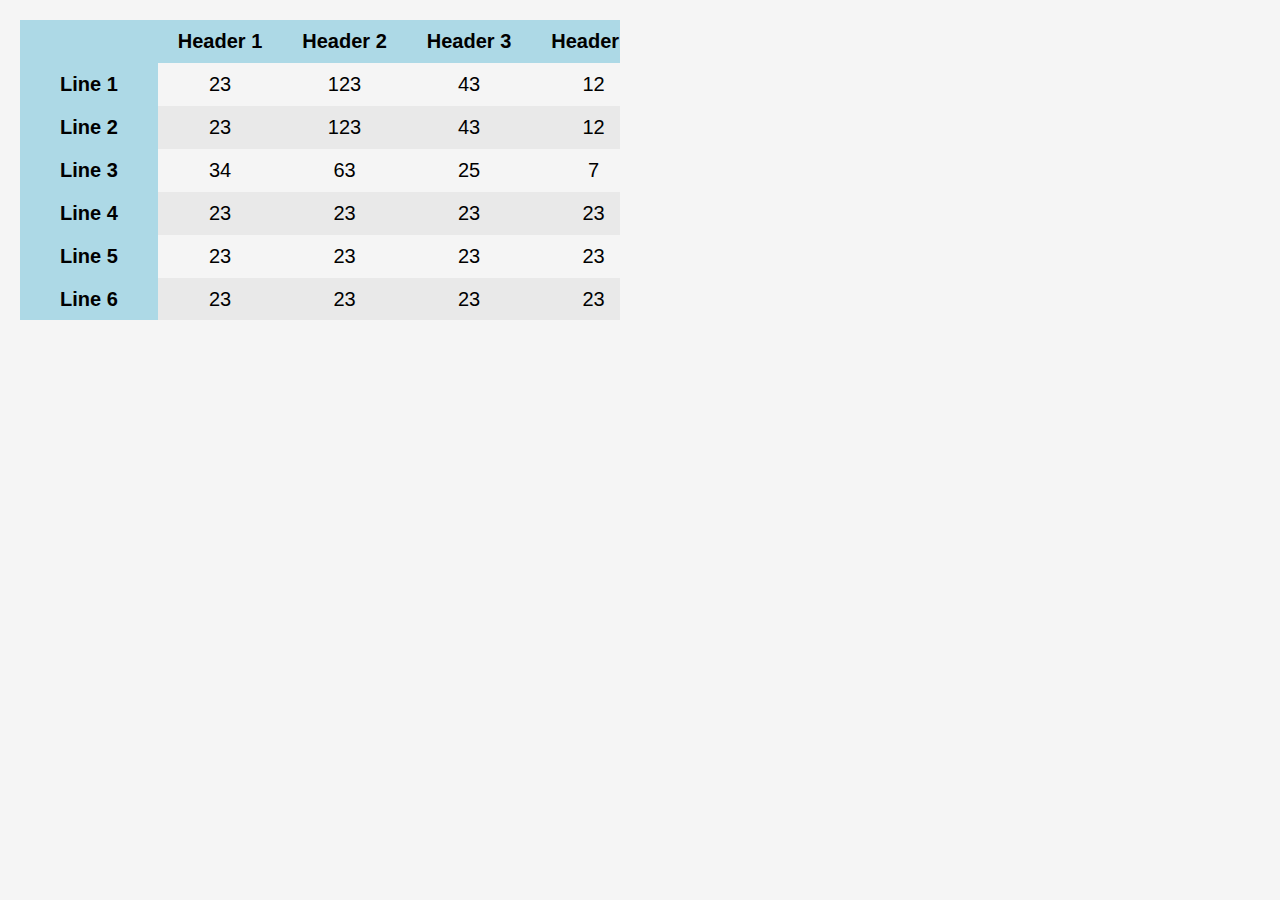
<file: 1_Tabel_Page/index.html>
<!DOCTYPE html>
<html lang="en">
	<head>
		<meta charset="UTF-8" />
		<meta name="viewport" content="width=device-width, initial-scale=1.0" />
		<title>Table Page</title>

		<link rel="stylesheet" href="./styles/index.css" />
	</head>

	<body>
		<!-- Table wrapper 1 -->
		<div id="table_wrapper">
			<!-- Table 1 -->
			<table id="table">
				<!-- THead -->
				<thead>
					<tr>
						<td class="empty_field"></td>
						<td>Header 1</td>
						<td>Header 2</td>
						<td>Header 3</td>
						<td>Header 4</td>
						<td>Header 5</td>
					</tr>
				</thead>

				<!-- TBody -->
				<tbody>
					<tr>
						<th>Line 1</th>
						<td>23</td>
						<td>123</td>
						<td>43</td>
						<td>12</td>
						<td>76</td>
					</tr>
					<tr>
						<th>Line 2</th>
						<td>23</td>
						<td>123</td>
						<td>43</td>
						<td>12</td>
						<td>76</td>
					</tr>
					<tr>
						<th>Line 3</th>
						<td>34</td>
						<td>63</td>
						<td>25</td>
						<td>7</td>
						<td>23</td>
					</tr>
					<tr>
						<th>Line 4</th>
						<td>23</td>
						<td>23</td>
						<td>23</td>
						<td>23</td>
						<td>23</td>
					</tr>
					<tr>
						<th>Line 5</th>
						<td>23</td>
						<td>23</td>
						<td>23</td>
						<td>23</td>
						<td>23</td>
					</tr>
					<tr>
						<th>Line 6</th>
						<td>23</td>
						<td>23</td>
						<td>23</td>
						<td>23</td>
						<td>23</td>
					</tr>
					<tr>
						<th>Line 7</th>
						<td>23</td>
						<td>23</td>
						<td>23</td>
						<td>23</td>
						<td>23</td>
					</tr>
					<tr>
						<th>Line 8</th>
						<td>23</td>
						<td>23</td>
						<td>23</td>
						<td>23</td>
						<td>23</td>
					</tr>
				</tbody>
			</table>
		</div>
	</body>
</html>
</file>
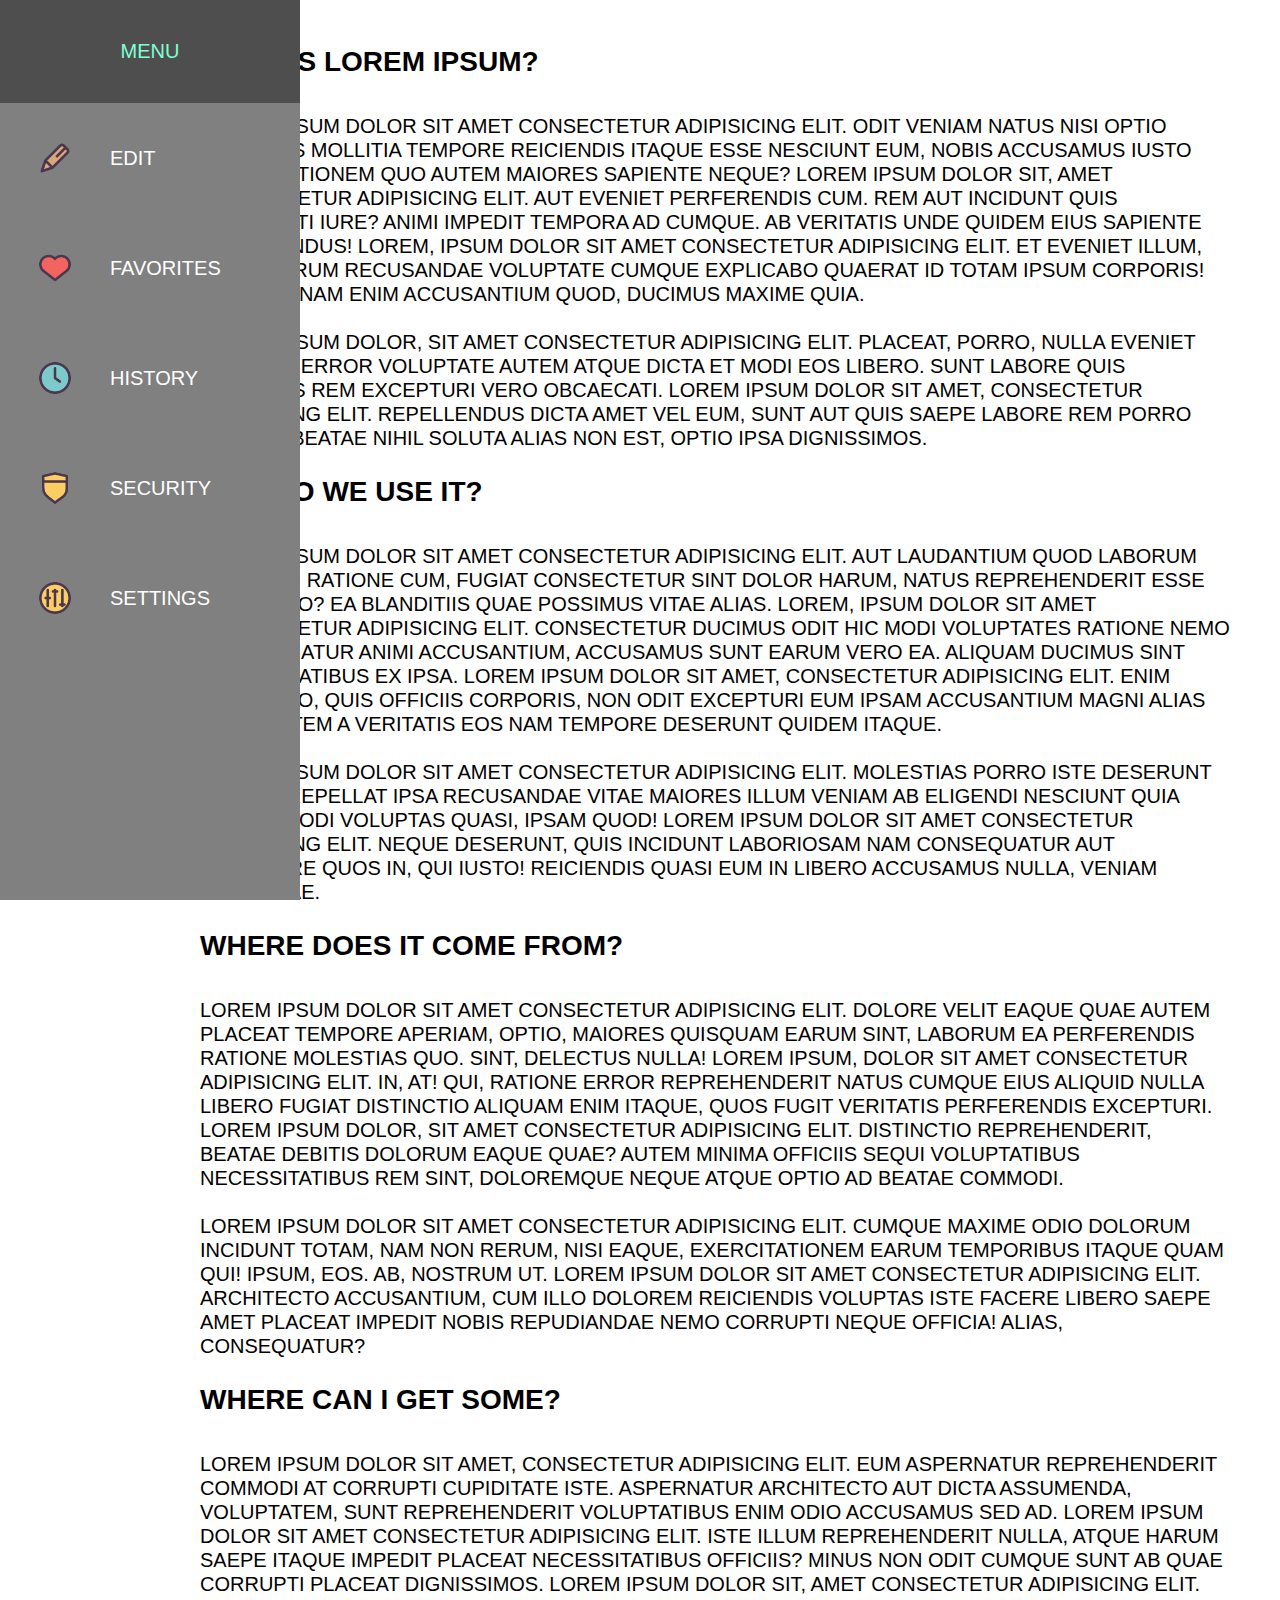
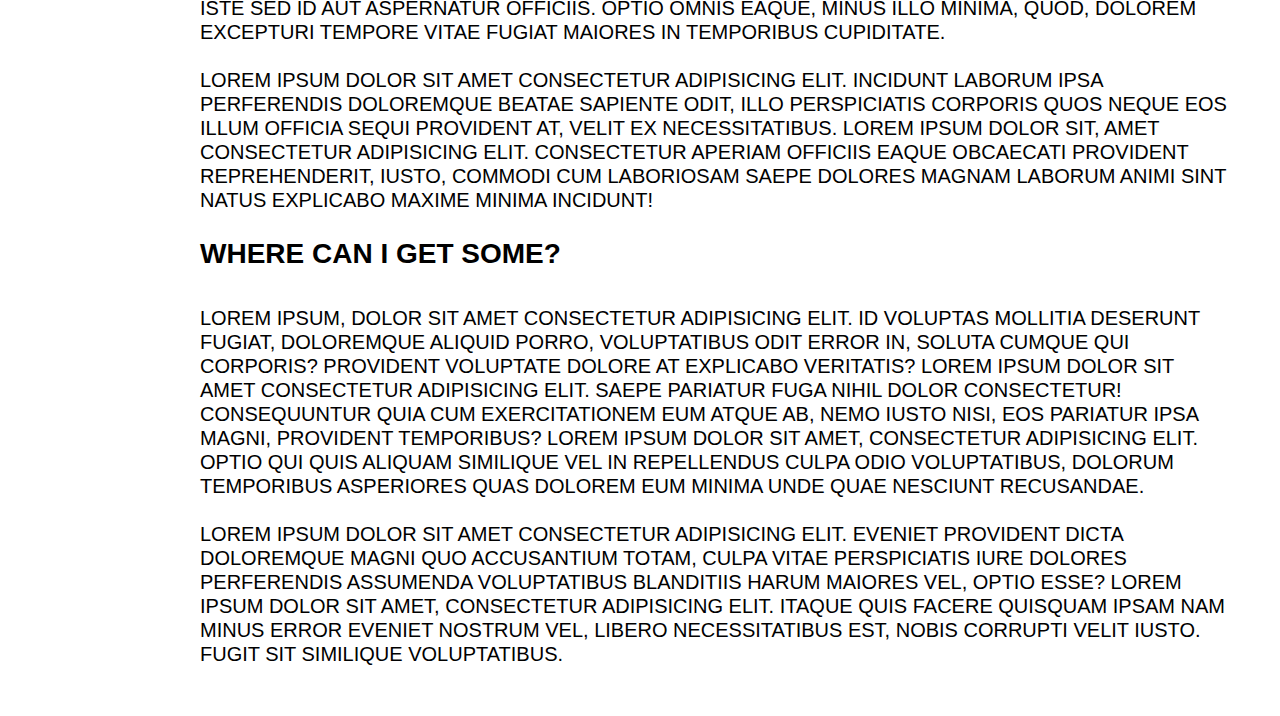
<file: 2_Sidebar_Page/index.html>
<!DOCTYPE html>
<html lang="en">

<head>
	<meta charset="UTF-8" />
	<title>Sidebar Page</title>

	<!-- CSS Links -->
	<link rel="stylesheet" href="./styles/index.css" />
	<link rel="stylesheet" href="./styles/sidebar.css" />
	<link rel="stylesheet" href="./styles/content.css" />
</head>

<!-- BODY -->

<body>

	<!-- Main -->
	<main>

		<!-- Sidebar -->
		<div class="sidebar">
			<div class="sidebar_heading">
				<p>MENU</p>
			</div>

			<!-- Navigation -->
			<nav>
				<ul>
					<li>
						<!-- Navigate to #nav-block-1 -->
						<a href="#nav-block-1">
							<img src="./images/edit.png" alt="">
							<span>EDIT</span>
							</img>
						</a>
					</li>
					<li>
						<!-- Navigate to #nav-block-2 -->
						<a href="#nav-block-2">
							<img src="./images/favorites.png" alt="">
							<span>FAVORITES</span>
							</img>
						</a>
					</li>
					<li>
						<!-- Navigate to #nav-block-3 -->
						<a href="#nav-block-3">
							<img src="./images/history.png" alt="">
							<span>HISTORY</span>
							</img>
						</a>
					</li>
					<li>
						<!-- Navigate to #nav-block-4 -->
						<a href="#nav-block-4">
							<img src="./images/security.png" alt="">
							<span>SECURITY</span>
							</img>
						</a>
					</li>
					<li>
						<!-- Navigate to #nav-block-5 -->
						<a href="#nav-block-5">
							<img src="./images/settings.png" alt="">
							<span>SETTINGS</span>
							</img>
						</a>
					</li>
				</ul>
			</nav>
		</div>

		<!-- Content -->
		<div class="content">
			<!-- Text block 1 -->
			<div class="content-block-1">
				<h1 id="nav-block-1">WHAT IS LOREM IPSUM?</h1>
				<p class="text">
					Lorem ipsum dolor sit amet consectetur adipisicing elit. Odit veniam
					natus nisi optio voluptas mollitia tempore reiciendis itaque esse
					nesciunt eum, nobis accusamus iusto exercitationem quo autem maiores
					sapiente neque? Lorem ipsum dolor sit, amet consectetur adipisicing
					elit. Aut eveniet perferendis cum. Rem aut incidunt quis obcaecati
					iure? Animi impedit tempora ad cumque. Ab veritatis unde quidem eius
					sapiente repellendus! Lorem, ipsum dolor sit amet consectetur
					adipisicing elit. Et eveniet illum, hic laborum recusandae voluptate
					cumque explicabo quaerat id totam ipsum corporis! Eligendi nam enim
					accusantium quod, ducimus maxime quia. <br />
					<br />
					Lorem ipsum dolor, sit amet consectetur adipisicing elit. Placeat,
					porro, nulla eveniet incidunt error voluptate autem atque dicta et
					modi eos libero. Sunt labore quis possimus rem excepturi vero
					obcaecati. Lorem ipsum dolor sit amet, consectetur adipisicing elit.
					Repellendus dicta amet vel eum, sunt aut quis saepe labore rem porro
					facere, beatae nihil soluta alias non est, optio ipsa dignissimos.
				</p>
			</div>

			<!-- Text block 2 -->
			<div class="content-block-2">
				<h1 id="nav-block-2">WHY DO WE USE IT?</h1>
				<p class="text">
					Lorem ipsum dolor sit amet consectetur adipisicing elit. Aut
					laudantium quod laborum nostrum ratione cum, fugiat consectetur sint
					dolor harum, natus reprehenderit esse distinctio? Ea blanditiis quae
					possimus vitae alias. Lorem, ipsum dolor sit amet consectetur
					adipisicing elit. Consectetur ducimus odit hic modi voluptates
					ratione nemo consequatur animi accusantium, accusamus sunt earum
					vero ea. Aliquam ducimus sint necessitatibus ex ipsa. Lorem ipsum
					dolor sit amet, consectetur adipisicing elit. Enim explicabo, quis
					officiis corporis, non odit excepturi eum ipsam accusantium magni
					alias voluptatem a veritatis eos nam tempore deserunt quidem itaque.
					<br />
					<br />
					Lorem ipsum dolor sit amet consectetur adipisicing elit. Molestias
					porro iste deserunt labore repellat ipsa recusandae vitae maiores
					illum veniam ab eligendi nesciunt quia dolor, modi voluptas quasi,
					ipsam quod! Lorem ipsum dolor sit amet consectetur adipisicing elit.
					Neque deserunt, quis incidunt laboriosam nam consequatur aut
					inventore quos in, qui iusto! Reiciendis quasi eum in libero
					accusamus nulla, veniam molestiae.
				</p>
			</div>

			<!-- Text block 3 -->
			<div class="content-block-3">
				<h1 id="nav-block-3">WHERE DOES IT COME FROM?</h1>
				<p class="text">
					Lorem ipsum dolor sit amet consectetur adipisicing elit. Dolore
					velit eaque quae autem placeat tempore aperiam, optio, maiores
					quisquam earum sint, laborum ea perferendis ratione molestias quo.
					Sint, delectus nulla! Lorem ipsum, dolor sit amet consectetur
					adipisicing elit. In, at! Qui, ratione error reprehenderit natus
					cumque eius aliquid nulla libero fugiat distinctio aliquam enim
					itaque, quos fugit veritatis perferendis excepturi. Lorem ipsum
					dolor, sit amet consectetur adipisicing elit. Distinctio
					reprehenderit, beatae debitis dolorum eaque quae? Autem minima
					officiis sequi voluptatibus necessitatibus rem sint, doloremque
					neque atque optio ad beatae commodi.
					<br />
					<br />
					Lorem ipsum dolor sit amet consectetur adipisicing elit. Cumque
					maxime odio dolorum incidunt totam, nam non rerum, nisi eaque,
					exercitationem earum temporibus itaque quam qui! Ipsum, eos. Ab,
					nostrum ut. Lorem ipsum dolor sit amet consectetur adipisicing elit.
					Architecto accusantium, cum illo dolorem reiciendis voluptas iste
					facere libero saepe amet placeat impedit nobis repudiandae nemo
					corrupti neque officia! Alias, consequatur?
				</p>
			</div>

			<!-- Text block 4 -->
			<div class="content-block-4">
				<h1 id="nav-block-4">WHERE CAN I GET SOME?</h1>
				<p class="text">
					Lorem ipsum dolor sit amet, consectetur adipisicing elit. Eum
					aspernatur reprehenderit commodi at corrupti cupiditate iste.
					Aspernatur architecto aut dicta assumenda, voluptatem, sunt
					reprehenderit voluptatibus enim odio accusamus sed ad. Lorem ipsum
					dolor sit amet consectetur adipisicing elit. Iste illum
					reprehenderit nulla, atque harum saepe itaque impedit placeat
					necessitatibus officiis? Minus non odit cumque sunt ab quae corrupti
					placeat dignissimos. Lorem ipsum dolor sit, amet consectetur
					adipisicing elit. Iste sed id aut aspernatur officiis. Optio omnis
					eaque, minus illo minima, quod, dolorem excepturi tempore vitae
					fugiat maiores in temporibus cupiditate. <br />
					<br />
					Lorem ipsum dolor sit amet consectetur adipisicing elit. Incidunt
					laborum ipsa perferendis doloremque beatae sapiente odit, illo
					perspiciatis corporis quos neque eos illum officia sequi provident
					at, velit ex necessitatibus. Lorem ipsum dolor sit, amet consectetur
					adipisicing elit. Consectetur aperiam officiis eaque obcaecati
					provident reprehenderit, iusto, commodi cum laboriosam saepe dolores
					magnam laborum animi sint natus explicabo maxime minima incidunt!
				</p>
			</div>

			<!-- Text block 5 -->
			<div class="content-block-5">
				<h1 id="nav-block-5">WHERE CAN I GET SOME?</h1>
				<p class="text">
					Lorem ipsum, dolor sit amet consectetur adipisicing elit. Id
					voluptas mollitia deserunt fugiat, doloremque aliquid porro,
					voluptatibus odit error in, soluta cumque qui corporis? Provident
					voluptate dolore at explicabo veritatis? Lorem ipsum dolor sit amet
					consectetur adipisicing elit. Saepe pariatur fuga nihil dolor
					consectetur! Consequuntur quia cum exercitationem eum atque ab, nemo
					iusto nisi, eos pariatur ipsa magni, provident temporibus? Lorem
					ipsum dolor sit amet, consectetur adipisicing elit. Optio qui quis
					aliquam similique vel in repellendus culpa odio voluptatibus,
					dolorum temporibus asperiores quas dolorem eum minima unde quae
					nesciunt recusandae.
					<br />
					<br />
					Lorem ipsum dolor sit amet consectetur adipisicing elit. Eveniet
					provident dicta doloremque magni quo accusantium totam, culpa vitae
					perspiciatis iure dolores perferendis assumenda voluptatibus
					blanditiis harum maiores vel, optio esse? Lorem ipsum dolor sit
					amet, consectetur adipisicing elit. Itaque quis facere quisquam
					ipsam nam minus error eveniet nostrum vel, libero necessitatibus
					est, nobis corrupti velit iusto. Fugit sit similique voluptatibus.
				</p>
			</div>
		</div>

	</main>
</body>

</html>
</file>
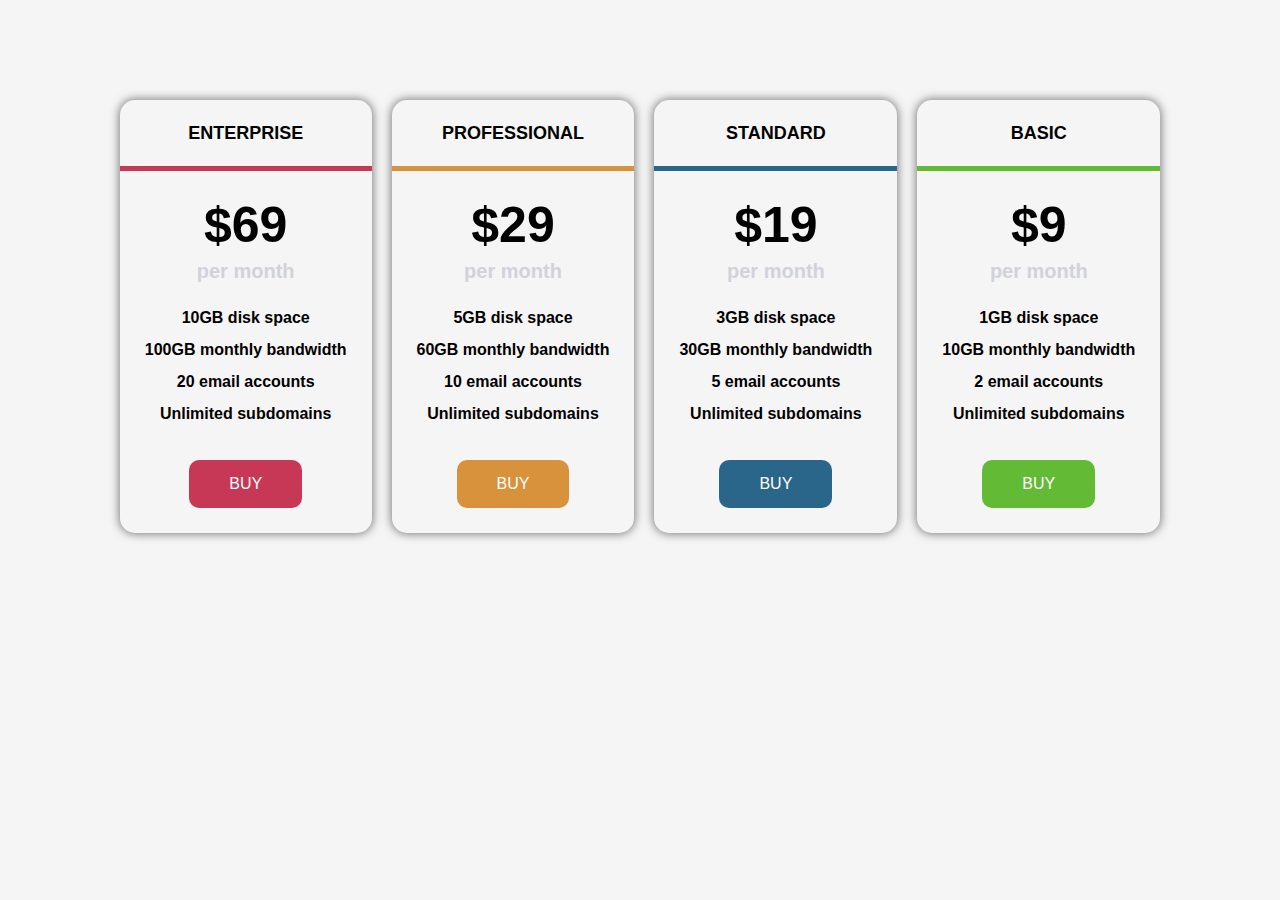
<file: 3_Paid_Plan_Page/index.html>
<!DOCTYPE html>
<html lang="en">

<head>
  <meta charset="UTF-8">
  <meta name="viewport" content="width=device-width, initial-scale=1.0">
  <title>Paid Plan Page</title>

  <link rel="stylesheet" href="./styles/index.css">
  <link rel="stylesheet" href="./styles/levels.css">
</head>

<!-- BODY -->

<body>
  <!-- Main -->
  <main class="main">
    <!-- Levels wrapper -->
    <div class="levels-wrapper">

      <!-- ENTERPRISE Level -->
      <div class="level enterprise">

        <!-- Level heading -->
        <div class="level_heading">
          <!-- Level text -->
          <p class="heading_text">ENTERPRISE</p>
        </div>

        <!-- Border line -->
        <hr>

        <!-- Level content -->
        <div class="content">
          <!-- Content heading -->
          <div class="content_heading">
            <!-- Level price text -->
            <h2>$69</h2>

            <!-- Level duration period -->
            <p class="time_period">per month</p>
          </div>

          <!-- Level give access to -->
          <div class="access">
            <p class="disk_space">10GB disk space</p>
            <p class="bandwidth">100GB monthly bandwidth</p>
            <p class="e_accounts">20 email accounts</p>
            <p class="subdomains">Unlimited subdomains</p>
          </div>
          <button class="buy_btn">BUY</button>
        </div>
      </div>

      <!-- PROFESSIONAL Level -->
      <div class="level professional">

        <!-- Level heading -->
        <div class="level_heading">
          <!-- Level text -->
          <p class="heading_text">PROFESSIONAL</p>
        </div>

        <!-- Border line -->
        <hr>

        <!-- Level content -->
        <div class="content">
          <!-- Content heading -->
          <div class="content_heading">
            <!-- Level price text -->
            <h2>$29</h2>

            <!-- Level duration period -->
            <p class="time_period">per month</p>
          </div>

          <!-- Level give access to -->
          <div class="access">
            <p class="disk_space">5GB disk space</p>
            <p class="bandwidth">60GB monthly bandwidth</p>
            <p class="e_accounts">10 email accounts</p>
            <p class="subdomains">Unlimited subdomains</p>
          </div>
          <button class="buy_btn">BUY</button>
        </div>
      </div>

      <!-- STANDARD Level -->
      <div class="level standard">

        <!-- Level heading -->
        <div class="level_heading">
          <!-- Level text -->
          <p class="heading_text">STANDARD</p>
        </div>

        <!-- Border line -->
        <hr>

        <!-- Level content -->
        <div class="content">
          <!-- Content heading -->
          <div class="content_heading">
            <!-- Level price text -->
            <h2>$19</h2>

            <!-- Level duration period -->
            <p class="time_period">per month</p>
          </div>

          <!-- Level give access to -->
          <div class="access">
            <p class="disk_space">3GB disk space</p>
            <p class="bandwidth">30GB monthly bandwidth</p>
            <p class="e_accounts">5 email accounts</p>
            <p class="subdomains">Unlimited subdomains</p>
          </div>
          <button class="buy_btn">BUY</button>
        </div>
      </div>

      <!-- BASIC Level -->
      <div class="level basic">

        <!-- Level heading -->
        <div class="level_heading">
          <!-- Level text -->
          <p class="heading_text">BASIC</p>
        </div>

        <!-- Border line -->
        <hr>

        <!-- Level content -->
        <div class="content">
          <!-- Content heading -->
          <div class="content_heading">
            <!-- Level price text -->
            <h2>$9</h2>

            <!-- Level duration period -->
            <p class="time_period">per month</p>
          </div>

          <!-- Level give access to -->
          <div class="access">
            <p class="disk_space">1GB disk space</p>
            <p class="bandwidth">10GB monthly bandwidth</p>
            <p class="e_accounts">2 email accounts</p>
            <p class="subdomains">Unlimited subdomains</p>
          </div>
          <button class="buy_btn">BUY</button>
        </div>
      </div>
    </div>
  </main>
</body>

</html>
</file>
<file: 1_Tabel_Page/styles/index.css>
@import url('https://fonts.googleapis.com/css2?family=Montserrat:ital,wght@0,100..900;1,100..900&display=swap');

* {
  margin: 0;
  padding: 0;
  font-family: 'Roboto Light', sans-serif;
  font-size: 20px;
}

/* BODY */
body {
  padding: 20px;
  background-color: #F5F5F5;
}


/* Table wrapper*/
/* Scroll in two ways */
/* Fixed height and width to have possibility perform scroll */
#table_wrapper {
  height: 300px;
  width: 600px;
  overflow: auto;
}

/* Table */
#table {
  width: 100%;
  border-collapse: collapse;
  width: max-content;
}

/* Table head */
#table thead, #table th {
  position: sticky;
  background-color: #ADD9E6;
  width: max-content;
}

/* Top row is fixed and when you scroll, it stands at the same place */
#table thead {
  top: 0;
  z-index: 2;
}

/* Table cells */
#table td {
  padding: 10px 20px;
  text-align: center;
}

/* Left column is fixed and when you scroll, it stands at the same place */
#table th {
  left: 0;
  z-index: 1;
  padding: 10px 40px;
}

/* Bold header and left side of table and bcg color */
#table th,
thead td {
  font-weight: bold;
  background-color: #ADD9E6;
}

/* Colors for Even and Odd rows */
tr:nth-child(odd) {
  background-color: #F5F5F5;
}

tr:nth-child(even) {
  background-color: #E9E9E9;
}

/* Fixed empty block in top-left corner*/
.empty_field {
  background-color: #ADD9E6;
  left: 0;
  z-index: 50;
  position: sticky;
}
</file>
<file: 2_Sidebar_Page/styles/index.css>
@import url('https://fonts.googleapis.com/css2?family=Roboto:wght@300&display=swap');

/* All elements */
* {
	margin: 0;
	padding: 0;
	font-family: 'Roboto Light', sans-serif;
	font-size: 20px;

	scroll-behavior: smooth !important;
}

html {
	scroll-behavior: smooth !important;
}

main {
	display: flex;
	height: auto !important;
	gap: 50px;
	padding: 50px 50px 50px 200px;
}

/* Images */
img {
	object-fit: cover;
	width: 70px;
}

/* Paragraph */
p {
	height: max-content;
	margin: 0;
	padding: 0;
}

/* H1 */
h1 {
	color: black;
	font-size: 28px;
}

/* Link */
a {
	text-decoration: none;
}

ul {
	list-style: none;
}
</file>
<file: 2_Sidebar_Page/styles/sidebar.css>
/* Sidebar */
.sidebar {
	color: white !important;
	background-color: grey !important;

	height: 100%;
	width: 110px;
	position: fixed;
	z-index: 1;
	top: 0;
	left: 0;
	overflow-x: hidden !important;
	transition: all 1s ease-in-out;

	/* Sidebar items */
	nav ul li {
		width: max-content;
		padding: 20px;
		justify-content: center;

		position: relative;
		clear: both;

		a {
			display: flex;
			align-items: center;
			width: auto;
			color: white !important;
			gap: 20px;
		}
	}
}

/* Hover Sidebar */
.sidebar:hover {
	width: 300px;
	transition: all 1s ease-in-out;

	.sidebar_heading p {
		text-align: center;
		color: aquamarine;
		transition: all 1s ease-in-out;
	}

	nav ul li {
		/* padding: 20px 40px 20px 20px; */
		width: auto;

		a {
			display: flex;
			justify-content: left;
			align-items: center;

			span {
				animation: textAppearance 3s ease-in-out forwards;
			}
		}

		/* Hover sidebar's item */
		&:hover {
			background-color: #686868;
			transition: background 0.5s;
		}
	}
}

/* Sidebar heading */
.sidebar_heading {
	width: auto;
	font-size: 20px;
	font-weight: 300;
	padding: 40px 20px;
	align-items: center;
	background-color: #4e4e4e;

	p {
		text-align: center;
	}
}

@keyframes textAppearance {
	from {
		margin-left: 100%;
	}

	to {
		margin-left: 0%;
	}
}
</file>
<file: 2_Sidebar_Page/styles/content.css>
.content {
  width: auto !important;
  line-height: 120%;

  display: grid;
  gap: 30px !important;
}


/* Make the style for 3 content-block */
:is(.content-block-1, .content-block-2, .content-block-3, .content-block-4, .content-block-5) {
  display: flex;
  flex-direction: column;
  color: black;
  text-transform: uppercase !important;
  gap: 40px !important;
}

/* Text */
.text {
  width: auto;
  height: auto;
}
</file>
<file: 3_Paid_Plan_Page/styles/index.css>
@import url('https://fonts.googleapis.com/css2?family=Roboto:wght@300&display=swap');

* {
  margin: 0;
  padding: 0;
  color: black;
  font-family: 'Montserrat', sans-serif;
}

/* BODY */
body {
  background-color: #f5f5f5;
}

/* Paragraph and H2 */
p,
h2 {
  font-weight: bold;
  text-align: center;
}

p {
  line-height: 2em;
}

h2 {
  font-size: 50px;
}

/* Button */
button {
  border: none;
  border-radius: 10px;
  color: white;
  padding: 15px 40px;
  text-align: center;
  text-decoration: none;
  display: inline-block;
  font-size: 16px;
  cursor: pointer;
}

/* Hr */
hr {
  height: 5px;
  width: 100%;
  border: none;
}

/* Change color for time period */
.time_period {
  color: #d2d2da;
}

/* Change color for all level's buttons */
/* Enterprise */
.enterprise hr {
  background-color: #c73856;
}

.enterprise .buy_btn {
  background-color: #c73856;
}

/* Professional */
.professional hr {
  background-color: #d8923c;
}

.professional .buy_btn {
  background-color: #d8923c;
}

/* Standard */
.standard hr {
  background-color: #2a6689;
}

.standard .buy_btn {
  background-color: #2a6689;
}

/* Basic */
.basic hr {
  background-color: #63ba35;
}

.basic .buy_btn {
  background-color: #63ba35;
}
</file>
<file: 3_Paid_Plan_Page/styles/levels.css>
main {
  margin-top: 100px;

  display: flex;
  justify-content: center;
}

.levels-wrapper {
  display: flex;
  flex-direction: row;
  gap: 20px;
  width: max-content;

  .level {
    background-color: #f5f5f5;
    box-shadow: 0 0 10px 1px #7c7c7c;
    border-radius: 15px;
    width: max-content;
    height: max-content;
    transition: all 1.3s ease-in-out;

    display: flex;
    flex-direction: column;
    justify-content: center;

    .level_heading {
      padding: 15px 50px;
      font-size: 18px;
    }

    .content {
      display: flex;
      flex-direction: column;
      justify-content: center;
      align-items: center;
      padding: 25px;
      gap: 20px;

      .content_heading {
        display: flex;
        flex-direction: column;
        gap: 6px;

        p {
          line-height: 1.1em;
          font-size: 20px;
        }
      }
    }

    .buy_btn {
      margin-top: 10px;
    }
  }
}

.level:hover {
  transition: all 1.3s ease-in-out;
  transform: scale(1.2);
  z-index: 2;
  background-color: #f5f5f5;
}
</file>
